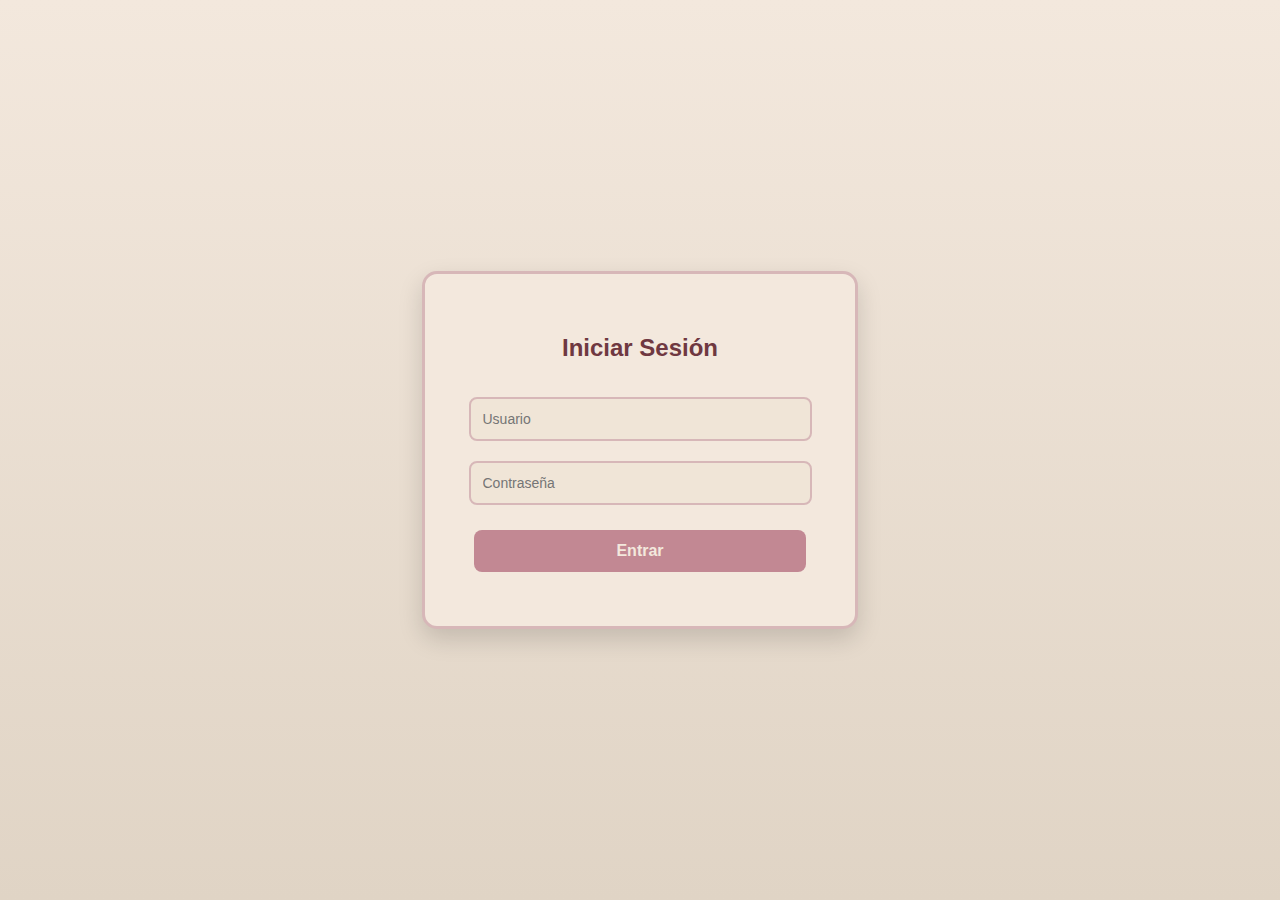
<file: Proyecto de Diseño Web I/creaciones rosita 2011/Diseño Web I/PAGINAS/login.html>
<!DOCTYPE html>
<html lang="es">
<head>
  <meta charset="UTF-8">
  <title>Login</title>
  <style>
    /* Fondo de la página con el rosa pastel del ejemplo */
    body {
      margin: 0;
      font-family: Arial, sans-serif;
      background: linear-gradient(to bottom, #F3E8DD, #E0D4C5);
      height: 100vh;
      display: flex;
      justify-content: center;
      align-items: center;
      color: #4D1B24;
    }

    /* Contenedor del login */
    #login-container {
      background-color: #F3E8DD;
      padding: 40px;
      border-radius: 15px;
      box-shadow: 0 10px 25px rgba(0,0,0,0.15);
      width: 350px;
      text-align: center;
      border: 3px solid #D7B7B8;
    }

    #login-container h2 {
      margin-bottom: 25px;
      color: #6F3841;
    }

    /* Inputs */
    #login-container input {
      width: 90%;
      padding: 12px;
      margin: 10px 0;
      border: 2px solid #D7B7B8;
      border-radius: 8px;
      font-size: 14px;
      background-color: #F0E5D7;
      color: #4D1B24;
    }

    /* Botón Entrar */
    #login-container button {
      width: 95%;
      padding: 12px;
      margin-top: 15px;
      background-color: #C28893;
      color: #F3E8DD;
      border: none;
      border-radius: 8px;
      font-size: 16px;
      cursor: pointer;
      font-weight: bold;
      transition: background-color 0.3s;
    }

    #login-container button:hover {
      background-color: #D9A6AE;
      color: #4D1B24;
    }

    /* Mensaje de error */
    #error {
      margin-top: 10px;
      font-size: 14px;
      color: #6F3841;
    }
  </style>
</head>

<body>
  <div id="login-container">
    <h2>Iniciar Sesión</h2>
    <form id="loginForm">
      <input type="text" id="username" placeholder="Usuario" required>
      <input type="password" id="password" placeholder="Contraseña" required>
      <button type="submit">Entrar</button>
      <p id="error"></p>
    </form>
  </div>

  <script src="..\Scripts\login.js"></script>
</body>
</html>
</file>
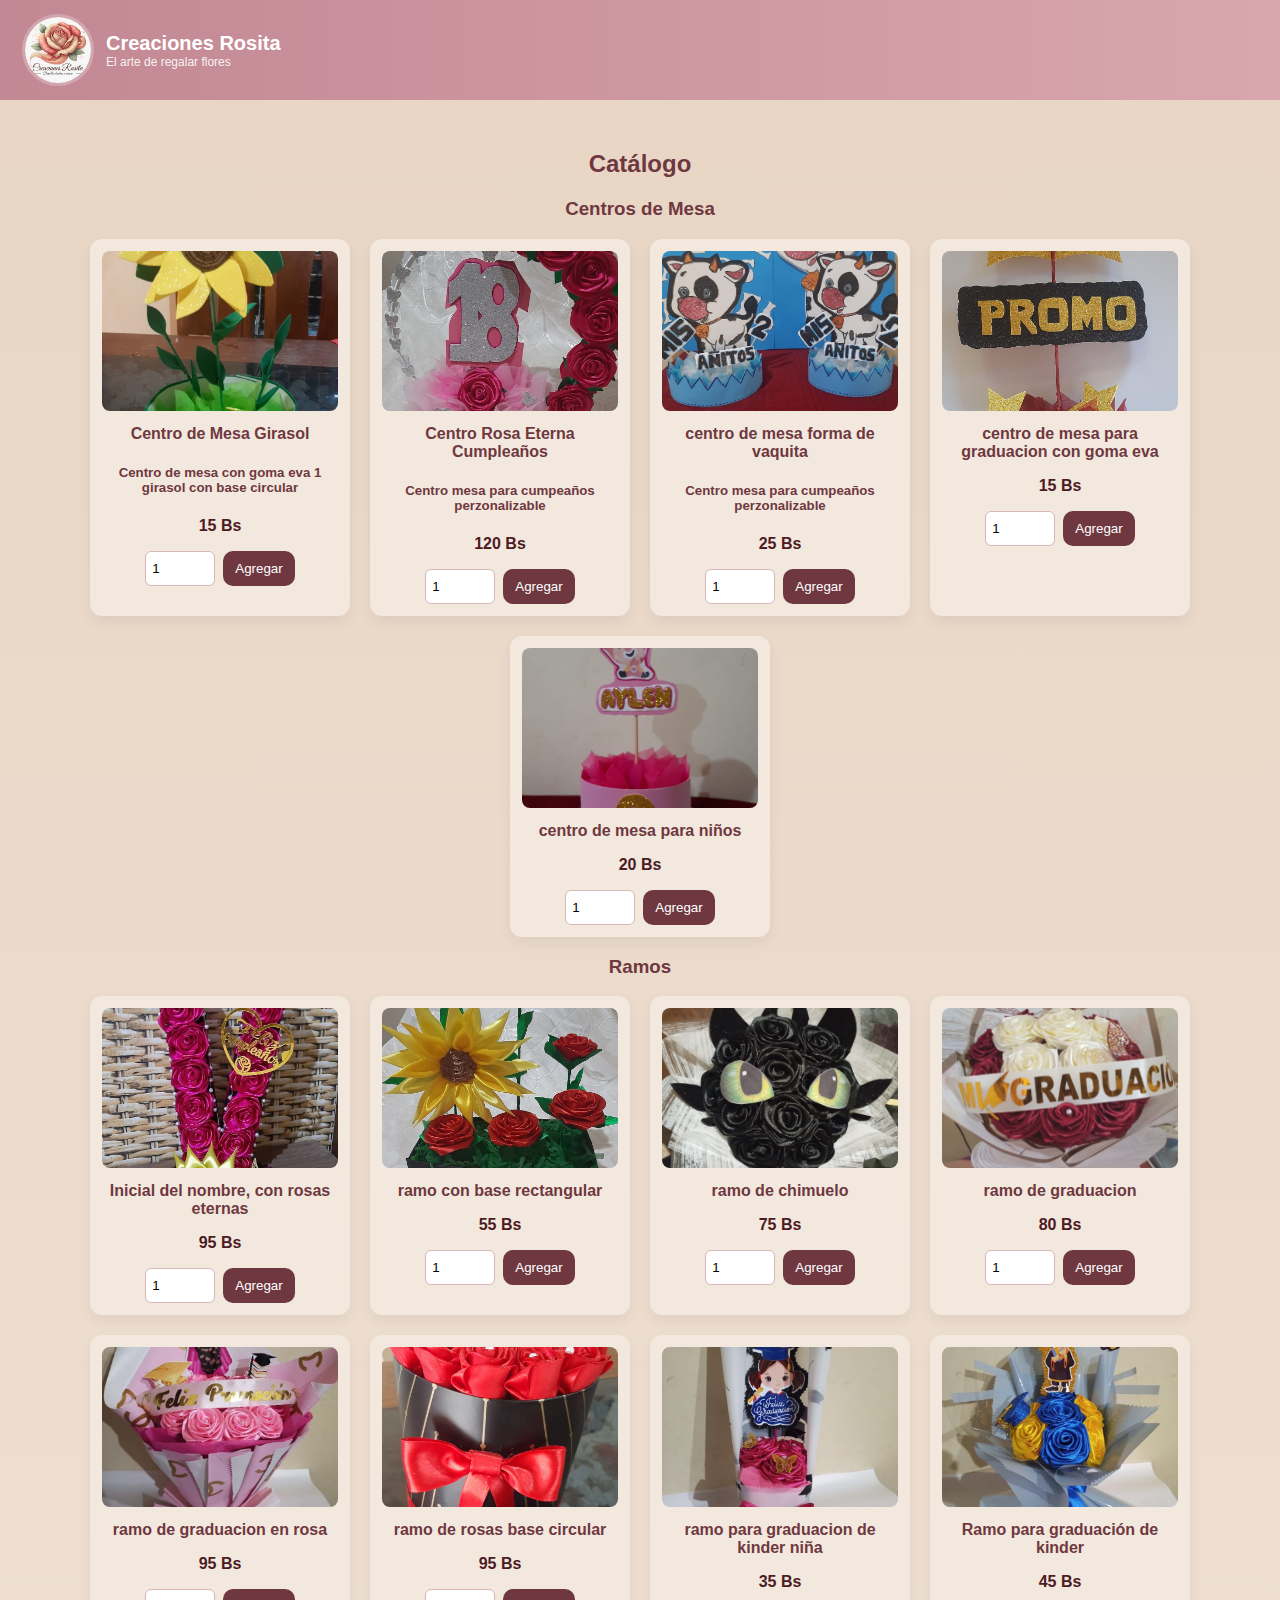
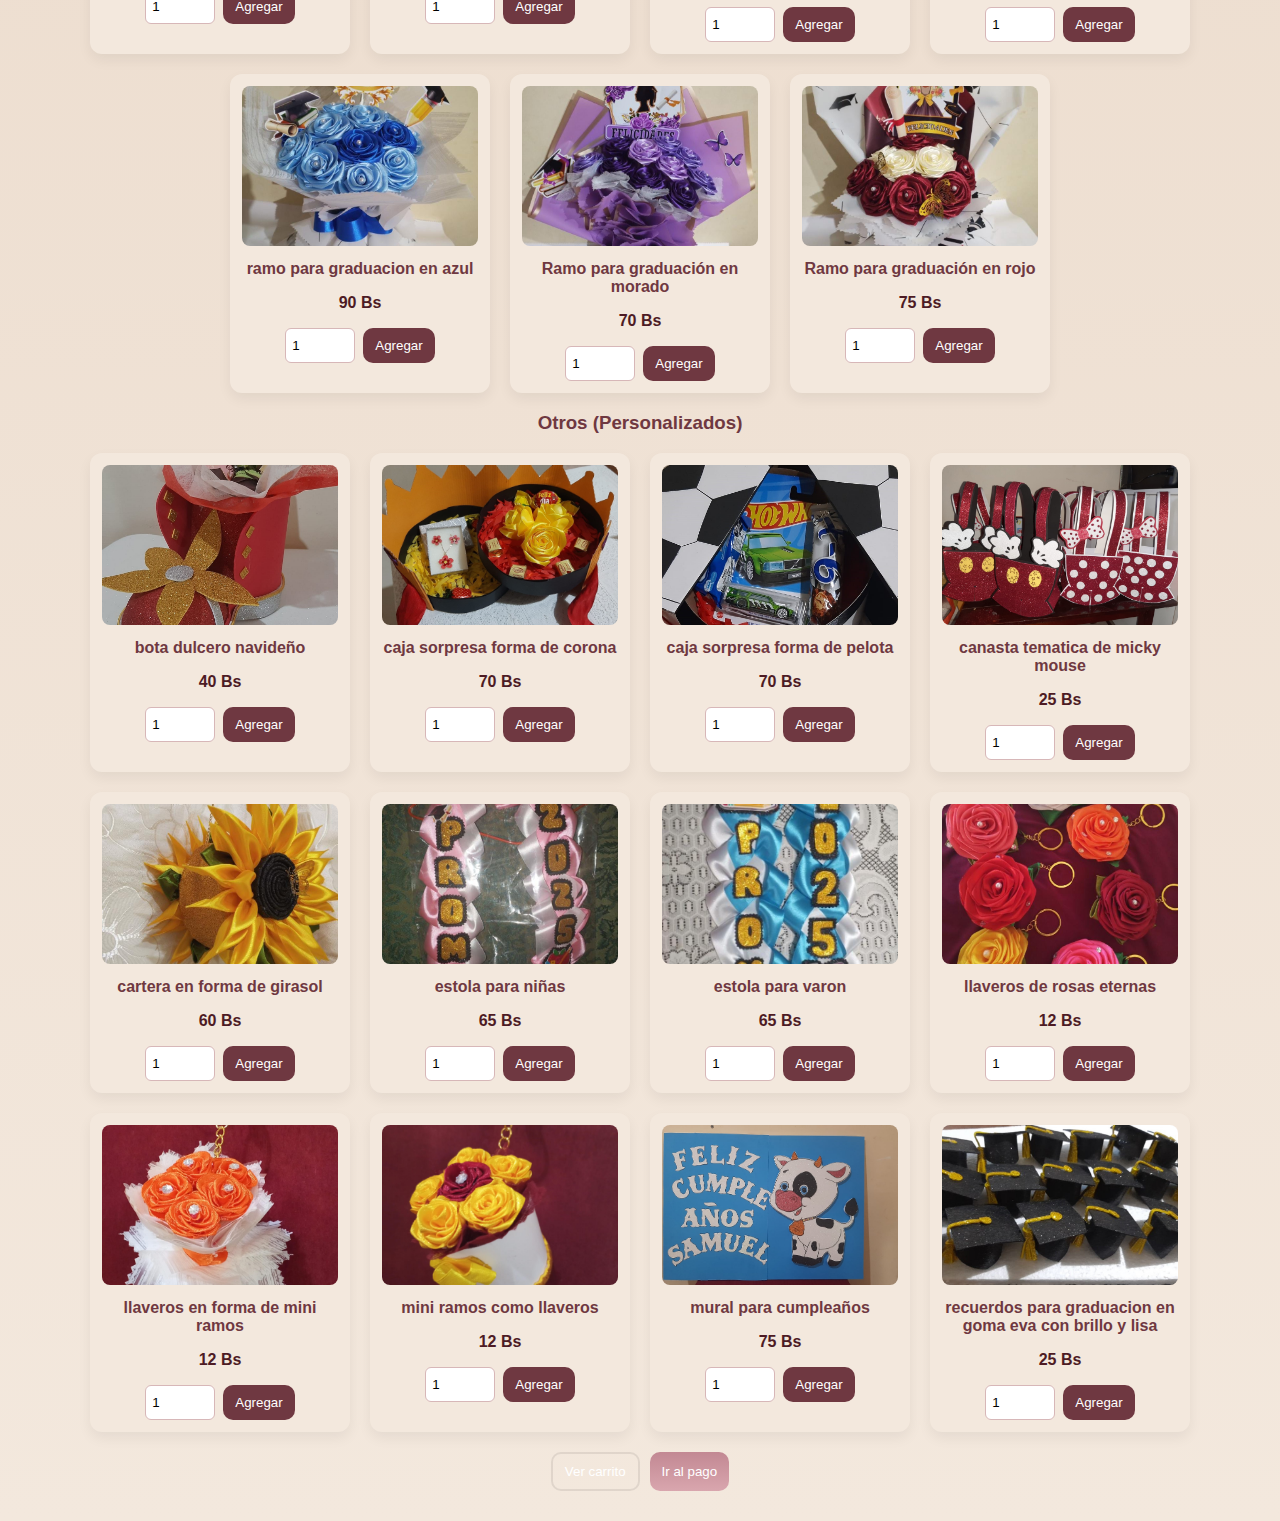
<file: Proyecto de Diseño Web I/creaciones rosita 2011/Diseño Web I/PAGINAS/pago/paginas/catalogo.html>
<!DOCTYPE html>
<html lang="es">
<head>
  <meta charset="utf-8" />
  <title>Creaciones Rosita - Catálogo</title>
  <link rel="stylesheet" href="../estilo/estilos.css">
</head>
<body>

<header class="navbar">
  <div class="logo-box">
    <img src="../imagen/logo.jpeg" alt="Logo" class="logo-img">
    <div class="brand">
      <h1>Creaciones Rosita</h1>
      <p class="tag">El arte de regalar flores</p>
    </div>
  </div>
</header>

<main class="catalogo">
  <h2>Catálogo</h2>


<!-- CENTROS DE MESA -->
<h3>Centros de Mesa</h3>
<div class="productos-grid">

  <div class="producto">
    <img src="../../../IMAGENES/ramos/centros de mesa/centro de mesa con goma eva.jpeg" 
         alt="centro de mesa con goma eva" class="img-click">
    <h3>Centro de Mesa Girasol</h3>
    <h5> Centro de mesa con goma eva 1 girasol con base circular </h5>
    <p class="precio">15 Bs</p>
    <div class="cat-controls">
      <input type="number" min="1" value="1" class="prod-cant">
      <button class="btn" onclick="agregarProductoConCantidad('Centro de Mesa Girasol',15,this)">Agregar</button>
    </div>
  </div>

  <div class="producto">
    <img src="../../../IMAGENES/ramos/centros de mesa/centro de mesa con rosa eterna.jpeg" 
         alt="centro de mesa con rosa eterna" class="img-click">
    <h3>Centro Rosa Eterna Cumpleaños</h3>
    <h5> Centro mesa para cumpeaños perzonalizable </h5>
    <p class="precio">120 Bs</p>
    <div class="cat-controls">
      <input type="number" min="1" value="1" class="prod-cant">
      <button class="btn" onclick="agregarProductoConCantidad('Centro Rosa Eterna Cumpleaños',120,this)">Agregar</button>
    </div>
  </div>

  <div class="producto">
    <img src="../../../IMAGENES/ramos/centros de mesa/centro de mesa forma de vaquita.jpeg" 
         alt="Centro Tematica Vaquita" class="img-click">
    <h3>centro de mesa forma de vaquita</h3>
    <h5> Centro mesa para cumpeaños perzonalizable </h5>
    <p class="precio">25 Bs</p>
    <div class="cat-controls">
      <input type="number" min="1" value="1" class="prod-cant">
      <button class="btn" onclick="agregarProductoConCantidad('centro de mesa forma de vaquita',25,this)">Agregar</button>
    </div>
  </div>

  <div class="producto">
    <img src="../../../IMAGENES/ramos/centros de mesa/centro de mesa para graduacion con goma eva.jpeg" 
         alt="centro de mesa para graduacion con goma eva" class="img-click">
    <h3>centro de mesa para graduacion con goma eva</h3>
    <p class="precio">15 Bs</p>
    <div class="cat-controls">
      <input type="number" min="1" value="1" class="prod-cant">
      <button class="btn" onclick="agregarProductoConCantidad('centro de mesa para graduacion con goma eva',15,this)">Agregar</button>
    </div>
  </div>

  <div class="producto">
    <img src="../../../IMAGENES/ramos/centros de mesa/centro de mesa para niños.jpeg" 
         alt="centro de mesa para niños" class="img-click">
    <h3>centro de mesa para niños</h3>
    <p class="precio">20 Bs</p>
    <div class="cat-controls">
      <input type="number" min="1" value="1" class="prod-cant">
      <button class="btn" onclick="agregarProductoConCantidad('centro de mesa para niños',20,this)">Agregar</button>
    </div>
  </div>

</div>




  <!-- RAMOS -->
<!-- RAMOS -->
<h3>Ramos</h3>
<div class="productos-grid">

  <div class="producto">
    <img src="../../../IMAGENES/ramos/ramos/Inicial del nombre, con rosas eternas.jpeg" alt="Inicial del nombre, con rosas eternas" class="img-click">
    <h3>Inicial del nombre, con rosas eternas</h3>
    <p class="precio">95 Bs</p>
    <div class="cat-controls">
      <input type="number" min="1" value="1" class="prod-cant">
      <button class="btn" onclick="agregarProductoConCantidad('Inicial del nombre, con rosas eternas',95,this)">Agregar</button>
    </div>
  </div>

  <div class="producto">
    <img src="../../../IMAGENES/ramos/ramos/ramo con base rectangular.jpeg" alt="ramo con base rectangular" class="img-click">
    <h3>ramo con base rectangular</h3>
    <p class="precio">55 Bs</p>
    <div class="cat-controls">
      <input type="number" min="1" value="1" class="prod-cant">
      <button class="btn" onclick="agregarProductoConCantidad('ramo con base rectangular',55,this)">Agregar</button>
    </div>
  </div>

  <div class="producto">
    <img src="../../../IMAGENES/ramos/ramos/ramo de chimuelo.jpeg" alt="ramo de chimuelo" class="img-click">
    <h3>ramo de chimuelo</h3>
    <p class="precio">75 Bs</p>
    <div class="cat-controls">
      <input type="number" min="1" value="1" class="prod-cant">
      <button class="btn" onclick="agregarProductoConCantidad('ramo de chimuelo',75,this)">Agregar</button>
    </div>
  </div>

  <div class="producto">
    <img src="../../../IMAGENES/ramos/ramos/ramo de graduacion.jpeg" alt="ramo de graduacion" class="img-click">
    <h3>ramo de graduacion</h3>
    <p class="precio">80 Bs</p>
    <div class="cat-controls">
      <input type="number" min="1" value="1" class="prod-cant">
      <button class="btn" onclick="agregarProductoConCantidad('ramo de graduacion',80,this)">Agregar</button>
    </div>
  </div>

  <div class="producto">
    <img src="../../../IMAGENES/ramos/ramos/ramo de graduacion en rosa.jpeg" alt="ramo de graduacion en rosa" class="img-click">
    <h3>ramo de graduacion en rosa</h3>
    <p class="precio">95 Bs</p>
    <div class="cat-controls">
      <input type="number" min="1" value="1" class="prod-cant">
      <button class="btn" onclick="agregarProductoConCantidad('ramo de graduacion en rosa',95,this)">Agregar</button>
    </div>
  </div>

  <div class="producto">
    <img src="../../../IMAGENES/ramos/ramos/ramo de rosas  base circular.jpeg" alt="ramo de rosas base circular" class="img-click">
    <h3>ramo de rosas base circular</h3>
    <p class="precio">95 Bs</p>
    <div class="cat-controls">
      <input type="number" min="1" value="1" class="prod-cant">
      <button class="btn" onclick="agregarProductoConCantidad('ramo de rosas base circular',95,this)">Agregar</button>
    </div>
  </div>

  <div class="producto">
    <img src="../../../IMAGENES/ramos/ramos/ramo para graduacion de kinder niña.jpeg" alt="ramo para graduacion de kinder niña" class="img-click">
    <h3>ramo para graduacion de kinder niña</h3>
    <p class="precio">35 Bs</p>
    <div class="cat-controls">
      <input type="number" min="1" value="1" class="prod-cant">
      <button class="btn" onclick="agregarProductoConCantidad('ramo para graduacion de kinder niña',35,this)">Agregar</button>
    </div>
  </div>

  <div class="producto">
    <img src="../../../IMAGENES/ramos/ramos/Ramo para graduación de kinder.jpeg" alt="Ramo para graduación de kinder" class="img-click">
    <h3>Ramo para graduación de kinder</h3>
    <p class="precio">45 Bs</p>
    <div class="cat-controls">
      <input type="number" min="1" value="1" class="prod-cant">
      <button class="btn" onclick="agregarProductoConCantidad('Ramo para graduación de kinder',45,this)">Agregar</button>
    </div>
  </div>

  <div class="producto">
    <img src="../../../IMAGENES/ramos/ramos/ramo para graduacion en azul.jpeg" alt="ramo para graduacion en azul" class="img-click">
    <h3>ramo para graduacion en azul</h3>
    <p class="precio">90 Bs</p>
    <div class="cat-controls">
      <input type="number" min="1" value="1" class="prod-cant">
      <button class="btn" onclick="agregarProductoConCantidad('ramo para graduacion en azul',90,this)">Agregar</button>
    </div>
  </div>

  <div class="producto">
    <img src="../../../IMAGENES/ramos/ramos/Ramo para graduación en morado.jpeg" alt="Ramo para graduación en morado" class="img-click">
    <h3>Ramo para graduación en morado</h3>
    <p class="precio">70 Bs</p>
    <div class="cat-controls">
      <input type="number" min="1" value="1" class="prod-cant">
      <button class="btn" onclick="agregarProductoConCantidad('Ramo para graduación en morado',70,this)">Agregar</button>
    </div>
  </div>

  <div class="producto">
    <img src="../../../IMAGENES/ramos/ramos/Ramo para graduación en rojo.jpeg" alt="Ramo para graduación en rojo" class="img-click">
    <h3>Ramo para graduación en rojo</h3>
    <p class="precio">75 Bs</p>
    <div class="cat-controls">
      <input type="number" min="1" value="1" class="prod-cant">
      <button class="btn" onclick="agregarProductoConCantidad('Ramo para graduación en rojo',75,this)">Agregar</button>
    </div>
  </div>

</div>







<!-- OTROS -->
<h3>Otros (Personalizados)</h3>
<div class="productos-grid">

  <div class="producto">
    <img src="../../../IMAGENES/ramos/otros/bota dulcero navideño.jpeg" alt="bota dulcero navideño" class="img-click">
    <h3>bota dulcero navideño</h3>
    <p class="precio">40 Bs</p>
    <div class="cat-controls">
      <input type="number" min="1" value="1" class="prod-cant">
      <button class="btn" onclick="agregarProductoConCantidad('bota dulcero navideño',40,this)">Agregar</button>
    </div>
  </div>

  <div class="producto">
    <img src="../../../IMAGENES/ramos/otros/caja sorpresa forma de corona.jpeg" alt="caja sorpresa forma de corona" class="img-click">
    <h3>caja sorpresa forma de corona</h3>
    <p class="precio">70 Bs</p>
    <div class="cat-controls">
      <input type="number" min="1" value="1" class="prod-cant">
      <button class="btn" onclick="agregarProductoConCantidad('caja sorpresa forma de corona',70,this)">Agregar</button>
    </div>
  </div>

  <div class="producto">
    <img src="../../../IMAGENES/ramos/otros/caja sorpresa forma de pelota.jpeg" alt="caja sorpresa forma de pelota" class="img-click">
    <h3>caja sorpresa forma de pelota</h3>
    <p class="precio">70 Bs</p>
    <div class="cat-controls">
      <input type="number" min="1" value="1" class="prod-cant">
      <button class="btn" onclick="agregarProductoConCantidad('caja sorpresa forma de pelota',70,this)">Agregar</button>
    </div>
  </div>

  <div class="producto">
    <img src="../../../IMAGENES/ramos/otros/canasta tematica de micky mouse.jpeg" alt="canasta tematica de micky mouse" class="img-click">
    <h3>canasta tematica de micky mouse</h3>
    <p class="precio">25 Bs</p>
    <div class="cat-controls">
      <input type="number" min="1" value="1" class="prod-cant">
      <button class="btn" onclick="agregarProductoConCantidad('canasta tematica de micky mouse',25,this)">Agregar</button>
    </div>
  </div>

  <div class="producto">
    <img src="../../../IMAGENES/ramos/otros/cartera en forma de girasol.jpeg" alt="cartera en forma de girasol" class="img-click">
    <h3>cartera en forma de girasol</h3>
    <p class="precio">60 Bs</p>
    <div class="cat-controls">
      <input type="number" min="1" value="1" class="prod-cant">
      <button class="btn" onclick="agregarProductoConCantidad('cartera en forma de girasol',60,this)">Agregar</button>
    </div>
  </div>

  <div class="producto">
    <img src="../../../IMAGENES/ramos/otros/estola para niñas.jpeg" alt="estola para niñas" class="img-click">
    <h3>estola para niñas</h3>
    <p class="precio">65 Bs</p>
    <div class="cat-controls">
      <input type="number" min="1" value="1" class="prod-cant">
      <button class="btn" onclick="agregarProductoConCantidad('estola para niñas',65,this)">Agregar</button>
    </div>
  </div>

  <div class="producto">
    <img src="../../../IMAGENES/ramos/otros/estola para varon.jpeg" alt="estola para varon" class="img-click">
    <h3>estola para varon</h3>
    <p class="precio">65 Bs</p>
    <div class="cat-controls">
      <input type="number" min="1" value="1" class="prod-cant">
      <button class="btn" onclick="agregarProductoConCantidad('estola para varon',65,this)">Agregar</button>
    </div>
  </div>

  <div class="producto">
    <img src="../../../IMAGENES/ramos/otros/llaveros de rosas eternas.jpeg" alt="llaveros de rosas eternas" class="img-click">
    <h3>llaveros de rosas eternas</h3>
    <p class="precio">12 Bs</p>
    <div class="cat-controls">
      <input type="number" min="1" value="1" class="prod-cant">
      <button class="btn" onclick="agregarProductoConCantidad('llaveros de rosas eternas',12,this)">Agregar</button>
    </div>
  </div>

  <div class="producto">
    <img src="../../../IMAGENES/ramos/otros/llaveros en forma de mini ramos.jpeg" alt="llaveros en forma de mini ramos" class="img-click">
    <h3>llaveros en forma de mini ramos</h3>
    <p class="precio">12 Bs</p>
    <div class="cat-controls">
      <input type="number" min="1" value="1" class="prod-cant">
      <button class="btn" onclick="agregarProductoConCantidad('llaveros en forma de mini ramos',12,this)">Agregar</button>
    </div>
  </div>

  <div class="producto">
    <img src="../../../IMAGENES/ramos/otros/mini ramos como llaveros.jpeg" alt="mini ramos como llaveros" class="img-click">
    <h3>mini ramos como llaveros</h3>
    <p class="precio">12 Bs</p>
    <div class="cat-controls">
      <input type="number" min="1" value="1" class="prod-cant">
      <button class="btn" onclick="agregarProductoConCantidad('mini ramos como llaveros',12,this)">Agregar</button>
    </div>
  </div>

  <div class="producto">
    <img src="../../../IMAGENES/ramos/otros/mural para cumpleaños.jpeg" alt="mural para cumpleaños" class="img-click">
    <h3>mural para cumpleaños</h3>
    <p class="precio">75 Bs</p>
    <div class="cat-controls">
      <input type="number" min="1" value="1" class="prod-cant">
      <button class="btn" onclick="agregarProductoConCantidad('mural para cumpleaños',75,this)">Agregar</button>
    </div>
  </div>

  <div class="producto">
    <img src="../../../IMAGENES/ramos/otros/recuerdos para graduacion en goma eva.jpeg" alt="recuerdos para graduacion en goma eva" class="img-click">
    <h3>recuerdos para graduacion en goma eva con brillo y lisa</h3>
    <p class="precio">25 Bs</p>
    <div class="cat-controls">
      <input type="number" min="1" value="1" class="prod-cant">
      <button class="btn" onclick="agregarProductoConCantidad('recuerdos para graduacion en goma eva con brillo',25,this)">Agregar</button>
    </div>
  </div>

</div>






  <div class="acciones">
    <button class="btn secondary" onclick="verCarrito()">Ver carrito</button>
    <button class="btn primary" onclick="irAlPago()">Ir al pago</button>
  </div>
</main>
<div id="lightbox" class="lightbox">
  <span class="close">&times;</span>
  <img class="lightbox-content" id="lightbox-img">
</div>
<script src="../java/app.js"></script>
</body>
</html>
</file>
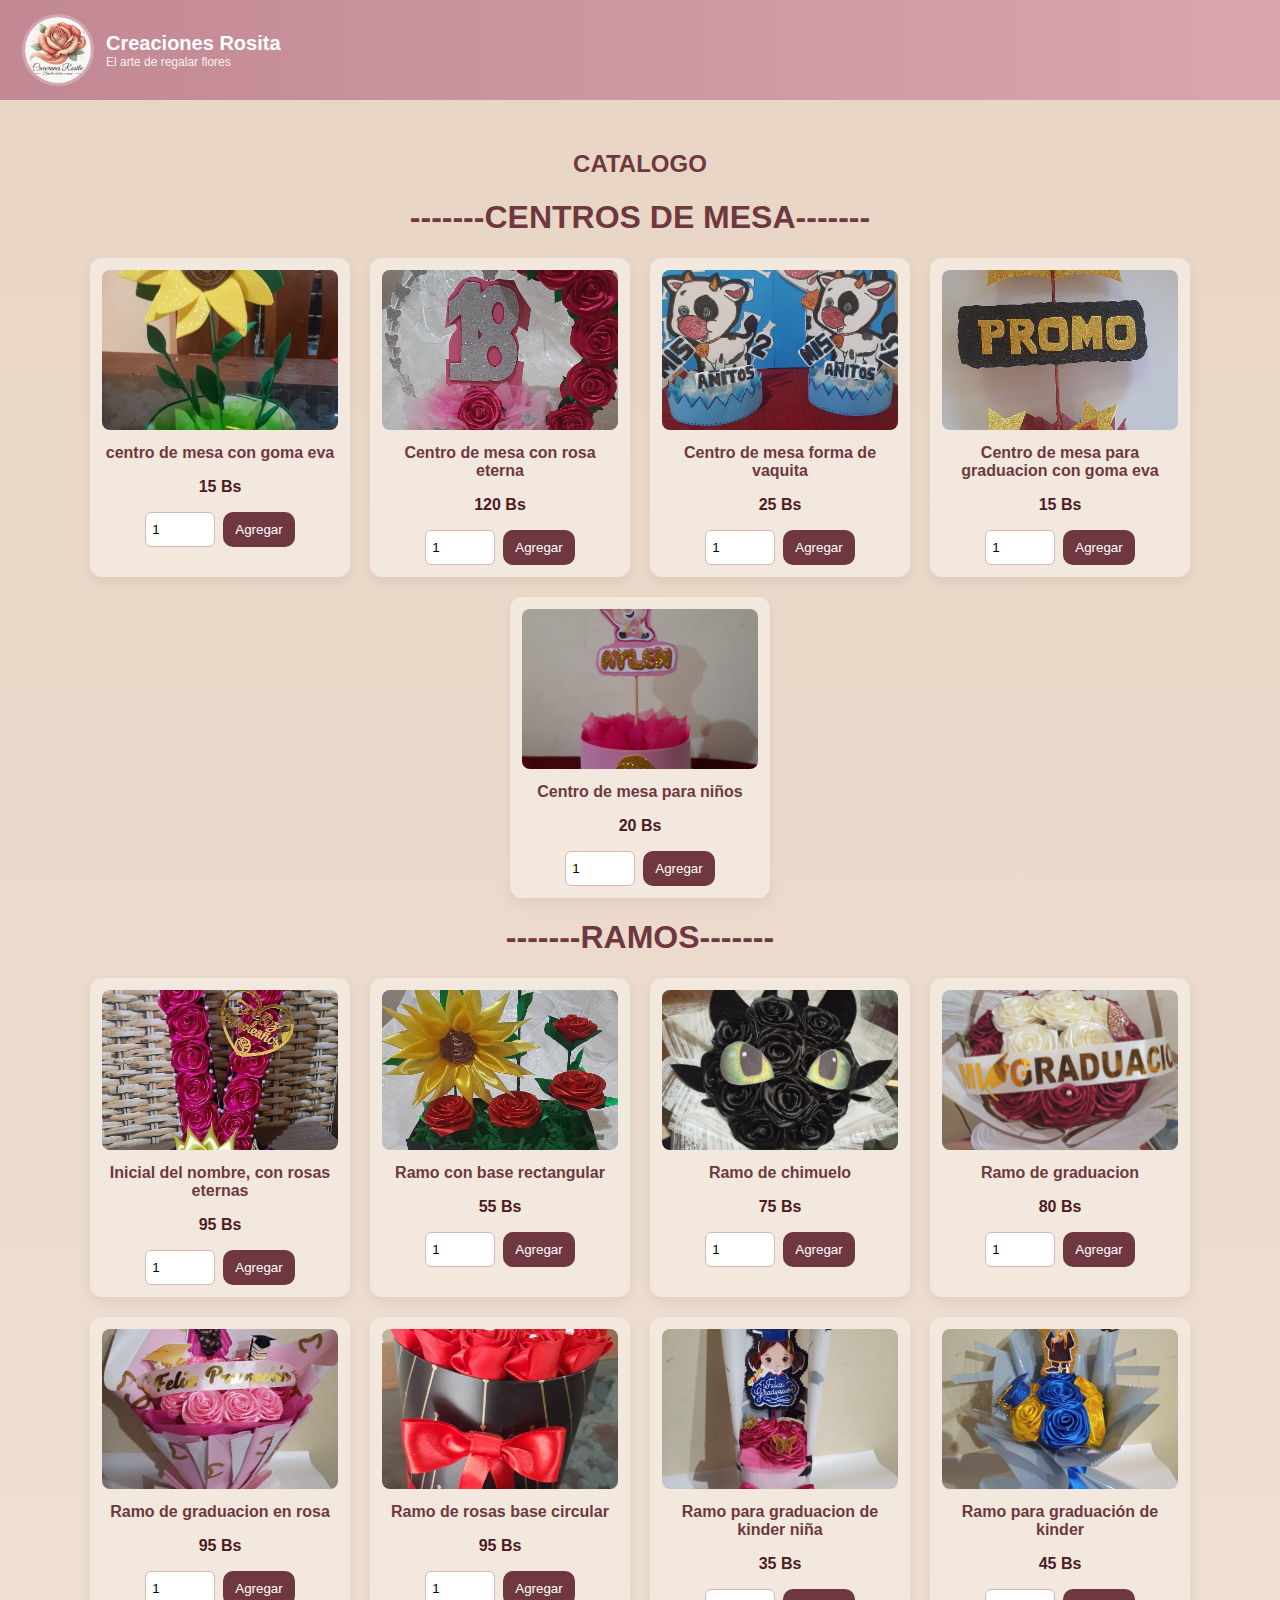
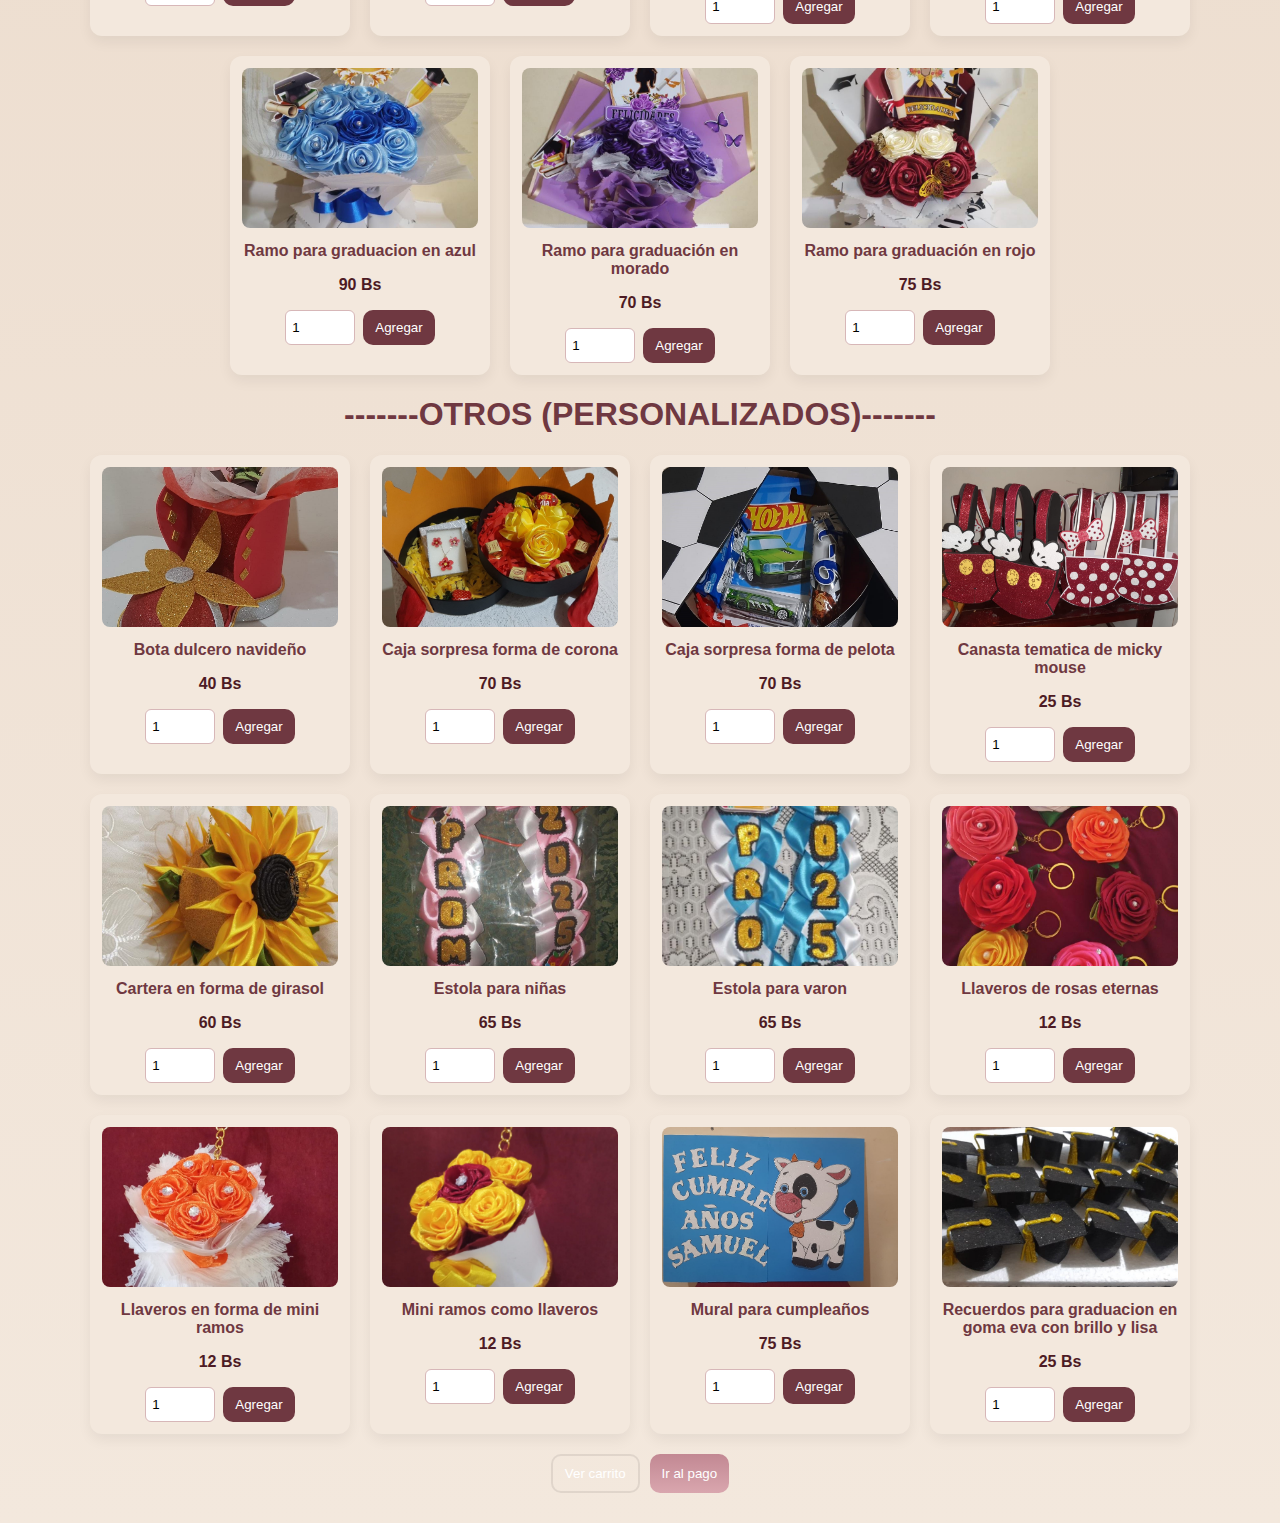
<file: Proyecto de Diseño Web final/Proyecto de Diseño Web I/creaciones rosita 2011/Diseño Web I/PAGINAS/pago/paginas/catalogo.html>
<!DOCTYPE html>
<html lang="es">
<head>
  <meta charset="utf-8" />
  <title>Creaciones Rosita - Catálogo</title>
  <link rel="stylesheet" href="../estilo/estilos.css">
</head>
<body>

<header class="navbar">
  <div class="logo-box">
    <img src="../imagen/logo.jpeg" alt="Logo" class="logo-img">
    <div class="brand">
      <h1>Creaciones Rosita</h1>
      <p class="tag">El arte de regalar flores</p>
    </div>
  </div>
</header>

<main class="catalogo">
  <h2>CATALOGO</h2>


<!-- CENTROS DE MESA -->
<h1>-------CENTROS DE MESA-------</h1>
<div class="productos-grid">

  <div class="producto">
    <img src="../../../IMAGENES/ramos/centros de mesa/centro de mesa con goma eva.jpeg" 
         alt="Centro de mesa con goma eva" class="img-click">
    <h3>centro de mesa con goma eva</h3>
    <p class="precio">15 Bs</p>
    <div class="cat-controls">
      <input type="number" min="1" value="1" class="prod-cant">
      <button class="btn" onclick="agregarProductoConCantidad('centro de mesa con goma eva',15,this)">Agregar</button>
    </div>
  </div>

  <div class="producto">
    <img src="../../../IMAGENES/ramos/centros de mesa/centro de mesa con rosa eterna.jpeg" 
         alt="centro de mesa con rosa eterna" class="img-click">
    <h3>Centro de mesa con rosa eterna</h3>
    <p class="precio">120 Bs</p>
    <div class="cat-controls">
      <input type="number" min="1" value="1" class="prod-cant">
      <button class="btn" onclick="agregarProductoConCantidad('centro de mesa con rosa eterna',120,this)">Agregar</button>
    </div>
  </div>

  <div class="producto">
    <img src="../../../IMAGENES/ramos/centros de mesa/centro de mesa forma de vaquita.jpeg" 
         alt="centro de mesa forma de vaquita" class="img-click">
    <h3>Centro de mesa forma de vaquita</h3>
    <p class="precio">25 Bs</p>
    <div class="cat-controls">
      <input type="number" min="1" value="1" class="prod-cant">
      <button class="btn" onclick="agregarProductoConCantidad('centro de mesa forma de vaquita',25,this)">Agregar</button>
    </div>
  </div>

  <div class="producto">
    <img src="../../../IMAGENES/ramos/centros de mesa/centro de mesa para graduacion con goma eva.jpeg" 
         alt="centro de mesa para graduacion con goma eva" class="img-click">
    <h3>Centro de mesa para graduacion con goma eva</h3>
    <p class="precio">15 Bs</p>
    <div class="cat-controls">
      <input type="number" min="1" value="1" class="prod-cant">
      <button class="btn" onclick="agregarProductoConCantidad('centro de mesa para graduacion con goma eva',15,this)">Agregar</button>
    </div>
  </div>

  <div class="producto">
    <img src="../../../IMAGENES/ramos/centros de mesa/centro de mesa para niños.jpeg" 
         alt="centro de mesa para niños" class="img-click">
    <h3>Centro de mesa para niños</h3>
    <p class="precio">20 Bs</p>
    <div class="cat-controls">
      <input type="number" min="1" value="1" class="prod-cant">
      <button class="btn" onclick="agregarProductoConCantidad('centro de mesa para niños',20,this)">Agregar</button>
    </div>
  </div>

</div>




  <!-- RAMOS -->
<!-- RAMOS -->
<h1>-------RAMOS-------</h1>
<div class="productos-grid">

  <div class="producto">
    <img src="../../../IMAGENES/ramos/ramos/Inicial del nombre, con rosas eternas.jpeg" alt="Inicial del nombre, con rosas eternas" class="img-click">
    <h3>Inicial del nombre, con rosas eternas</h3>
    <p class="precio">95 Bs</p>
    <div class="cat-controls">
      <input type="number" min="1" value="1" class="prod-cant">
      <button class="btn" onclick="agregarProductoConCantidad('Inicial del nombre, con rosas eternas',95,this)">Agregar</button>
    </div>
  </div>

  <div class="producto">
    <img src="../../../IMAGENES/ramos/ramos/ramo con base rectangular.jpeg" alt="ramo con base rectangular" class="img-click">
    <h3>Ramo con base rectangular</h3>
    <p class="precio">55 Bs</p>
    <div class="cat-controls">
      <input type="number" min="1" value="1" class="prod-cant">
      <button class="btn" onclick="agregarProductoConCantidad('ramo con base rectangular',55,this)">Agregar</button>
    </div>
  </div>

  <div class="producto">
    <img src="../../../IMAGENES/ramos/ramos/ramo de chimuelo.jpeg" alt="ramo de chimuelo" class="img-click">
    <h3>Ramo de chimuelo</h3>
    <p class="precio">75 Bs</p>
    <div class="cat-controls">
      <input type="number" min="1" value="1" class="prod-cant">
      <button class="btn" onclick="agregarProductoConCantidad('ramo de chimuelo',75,this)">Agregar</button>
    </div>
  </div>

  <div class="producto">
    <img src="../../../IMAGENES/ramos/ramos/ramo de graduacion.jpeg" alt="ramo de graduacion" class="img-click">
    <h3>Ramo de graduacion</h3>
    <p class="precio">80 Bs</p>
    <div class="cat-controls">
      <input type="number" min="1" value="1" class="prod-cant">
      <button class="btn" onclick="agregarProductoConCantidad('ramo de graduacion',80,this)">Agregar</button>
    </div>
  </div>

  <div class="producto">
    <img src="../../../IMAGENES/ramos/ramos/ramo de graduacion en rosa.jpeg" alt="ramo de graduacion en rosa" class="img-click">
    <h3>Ramo de graduacion en rosa</h3>
    <p class="precio">95 Bs</p>
    <div class="cat-controls">
      <input type="number" min="1" value="1" class="prod-cant">
      <button class="btn" onclick="agregarProductoConCantidad('ramo de graduacion en rosa',95,this)">Agregar</button>
    </div>
  </div>

  <div class="producto">
    <img src="../../../IMAGENES/ramos/ramos/ramo de rosas  base circular.jpeg" alt="ramo de rosas base circular" class="img-click">
    <h3>Ramo de rosas base circular</h3>
    <p class="precio">95 Bs</p>
    <div class="cat-controls">
      <input type="number" min="1" value="1" class="prod-cant">
      <button class="btn" onclick="agregarProductoConCantidad('ramo de rosas base circular',95,this)">Agregar</button>
    </div>
  </div>

  <div class="producto">
    <img src="../../../IMAGENES/ramos/ramos/ramo para graduacion de kinder niña.jpeg" alt="ramo para graduacion de kinder niña" class="img-click">
    <h3>Ramo para graduacion de kinder niña</h3>
    <p class="precio">35 Bs</p>
    <div class="cat-controls">
      <input type="number" min="1" value="1" class="prod-cant">
      <button class="btn" onclick="agregarProductoConCantidad('ramo para graduacion de kinder niña',35,this)">Agregar</button>
    </div>
  </div>

  <div class="producto">
    <img src="../../../IMAGENES/ramos/ramos/Ramo para graduación de kinder.jpeg" alt="Ramo para graduación de kinder" class="img-click">
    <h3>Ramo para graduación de kinder</h3>
    <p class="precio">45 Bs</p>
    <div class="cat-controls">
      <input type="number" min="1" value="1" class="prod-cant">
      <button class="btn" onclick="agregarProductoConCantidad('Ramo para graduación de kinder',45,this)">Agregar</button>
    </div>
  </div>

  <div class="producto">
    <img src="../../../IMAGENES/ramos/ramos/ramo para graduacion en azul.jpeg" alt="ramo para graduacion en azul" class="img-click">
    <h3>Ramo para graduacion en azul</h3>
    <p class="precio">90 Bs</p>
    <div class="cat-controls">
      <input type="number" min="1" value="1" class="prod-cant">
      <button class="btn" onclick="agregarProductoConCantidad('ramo para graduacion en azul',90,this)">Agregar</button>
    </div>
  </div>

  <div class="producto">
    <img src="../../../IMAGENES/ramos/ramos/Ramo para graduación en morado.jpeg" alt="Ramo para graduación en morado" class="img-click">
    <h3>Ramo para graduación en morado</h3>
    <p class="precio">70 Bs</p>
    <div class="cat-controls">
      <input type="number" min="1" value="1" class="prod-cant">
      <button class="btn" onclick="agregarProductoConCantidad('Ramo para graduación en morado',70,this)">Agregar</button>
    </div>
  </div>

  <div class="producto">
    <img src="../../../IMAGENES/ramos/ramos/Ramo para graduación en rojo.jpeg" alt="Ramo para graduación en rojo" class="img-click">
    <h3>Ramo para graduación en rojo</h3>
    <p class="precio">75 Bs</p>
    <div class="cat-controls">
      <input type="number" min="1" value="1" class="prod-cant">
      <button class="btn" onclick="agregarProductoConCantidad('Ramo para graduación en rojo',75,this)">Agregar</button>
    </div>
  </div>

</div>







<!-- OTROS -->
<h1>-------OTROS (PERSONALIZADOS)-------</h1>
<div class="productos-grid">

  <div class="producto">
    <img src="../../../IMAGENES/ramos/otros/bota dulcero navideño.jpeg" alt="bota dulcero navideño" class="img-click">
    <h3>Bota dulcero navideño</h3>
    <p class="precio">40 Bs</p>
    <div class="cat-controls">
      <input type="number" min="1" value="1" class="prod-cant">
      <button class="btn" onclick="agregarProductoConCantidad('bota dulcero navideño',40,this)">Agregar</button>
    </div>
  </div>

  <div class="producto">
    <img src="../../../IMAGENES/ramos/otros/caja sorpresa forma de corona.jpeg" alt="caja sorpresa forma de corona" class="img-click">
    <h3>Caja sorpresa forma de corona</h3>
    <p class="precio">70 Bs</p>
    <div class="cat-controls">
      <input type="number" min="1" value="1" class="prod-cant">
      <button class="btn" onclick="agregarProductoConCantidad('caja sorpresa forma de corona',70,this)">Agregar</button>
    </div>
  </div>

  <div class="producto">
    <img src="../../../IMAGENES/ramos/otros/caja sorpresa forma de pelota.jpeg" alt="caja sorpresa forma de pelota" class="img-click">
    <h3>Caja sorpresa forma de pelota</h3>
    <p class="precio">70 Bs</p>
    <div class="cat-controls">
      <input type="number" min="1" value="1" class="prod-cant">
      <button class="btn" onclick="agregarProductoConCantidad('caja sorpresa forma de pelota',70,this)">Agregar</button>
    </div>
  </div>

  <div class="producto">
    <img src="../../../IMAGENES/ramos/otros/canasta tematica de micky mouse.jpeg" alt="canasta tematica de micky mouse" class="img-click">
    <h3>Canasta tematica de micky mouse</h3>
    <p class="precio">25 Bs</p>
    <div class="cat-controls">
      <input type="number" min="1" value="1" class="prod-cant">
      <button class="btn" onclick="agregarProductoConCantidad('canasta tematica de micky mouse',25,this)">Agregar</button>
    </div>
  </div>

  <div class="producto">
    <img src="../../../IMAGENES/ramos/otros/cartera en forma de girasol.jpeg" alt="cartera en forma de girasol" class="img-click">
    <h3>Cartera en forma de girasol</h3>
    <p class="precio">60 Bs</p>
    <div class="cat-controls">
      <input type="number" min="1" value="1" class="prod-cant">
      <button class="btn" onclick="agregarProductoConCantidad('cartera en forma de girasol',60,this)">Agregar</button>
    </div>
  </div>

  <div class="producto">
    <img src="../../../IMAGENES/ramos/otros/estola para niñas.jpeg" alt="estola para niñas" class="img-click">
    <h3>Estola para niñas</h3>
    <p class="precio">65 Bs</p>
    <div class="cat-controls">
      <input type="number" min="1" value="1" class="prod-cant">
      <button class="btn" onclick="agregarProductoConCantidad('estola para niñas',65,this)">Agregar</button>
    </div>
  </div>

  <div class="producto">
    <img src="../../../IMAGENES/ramos/otros/estola para varon.jpeg" alt="estola para varon" class="img-click">
    <h3>Estola para varon</h3>
    <p class="precio">65 Bs</p>
    <div class="cat-controls">
      <input type="number" min="1" value="1" class="prod-cant">
      <button class="btn" onclick="agregarProductoConCantidad('estola para varon',65,this)">Agregar</button>
    </div>
  </div>

  <div class="producto">
    <img src="../../../IMAGENES/ramos/otros/llaveros de rosas eternas.jpeg" alt="llaveros de rosas eternas" class="img-click">
    <h3>Llaveros de rosas eternas</h3>
    <p class="precio">12 Bs</p>
    <div class="cat-controls">
      <input type="number" min="1" value="1" class="prod-cant">
      <button class="btn" onclick="agregarProductoConCantidad('llaveros de rosas eternas',12,this)">Agregar</button>
    </div>
  </div>

  <div class="producto">
    <img src="../../../IMAGENES/ramos/otros/llaveros en forma de mini ramos.jpeg" alt="llaveros en forma de mini ramos" class="img-click">
    <h3>Llaveros en forma de mini ramos</h3>
    <p class="precio">12 Bs</p>
    <div class="cat-controls">
      <input type="number" min="1" value="1" class="prod-cant">
      <button class="btn" onclick="agregarProductoConCantidad('llaveros en forma de mini ramos',12,this)">Agregar</button>
    </div>
  </div>

  <div class="producto">
    <img src="../../../IMAGENES/ramos/otros/mini ramos como llaveros.jpeg" alt="mini ramos como llaveros" class="img-click">
    <h3>Mini ramos como llaveros</h3>
    <p class="precio">12 Bs</p>
    <div class="cat-controls">
      <input type="number" min="1" value="1" class="prod-cant">
      <button class="btn" onclick="agregarProductoConCantidad('mini ramos como llaveros',12,this)">Agregar</button>
    </div>
  </div>

  <div class="producto">
    <img src="../../../IMAGENES/ramos/otros/mural para cumpleaños.jpeg" alt="mural para cumpleaños" class="img-click">
    <h3>Mural para cumpleaños</h3>
    <p class="precio">75 Bs</p>
    <div class="cat-controls">
      <input type="number" min="1" value="1" class="prod-cant">
      <button class="btn" onclick="agregarProductoConCantidad('mural para cumpleaños',75,this)">Agregar</button>
    </div>
  </div>

  <div class="producto">
    <img src="../../../IMAGENES/ramos/otros/recuerdos para graduacion en goma eva.jpeg" alt="recuerdos para graduacion en goma eva" class="img-click">
    <h3>Recuerdos para graduacion en goma eva con brillo y lisa</h3>
    <p class="precio">25 Bs</p>
    <div class="cat-controls">
      <input type="number" min="1" value="1" class="prod-cant">
      <button class="btn" onclick="agregarProductoConCantidad('recuerdos para graduacion en goma eva con brillo',25,this)">Agregar</button>
    </div>
  </div>

</div>






  <div class="acciones">
    <button class="btn secondary" onclick="verCarrito()">Ver carrito</button>
    <button class="btn primary" onclick="irAlPago()">Ir al pago</button>
  </div>
</main>
<div id="lightbox" class="lightbox">
  <span class="close">&times;</span>
  <img class="lightbox-content" id="lightbox-img">
</div>
<script src="../java/app.js"></script>
</body>
</html>
</file>
<file: Proyecto de Diseño Web I/creaciones rosita 2011/Diseño Web I/PAGINAS/pago/estilo/estilos.css>
:root{
  --p1: #C28893;
  --p2: #D9A6AE;
  --bg1: #E8D5C4;
  --bg2: #F3E8DD;
  --muted: #D7B7B8;
  --accent1: #B9C7B9;
  --accent2: #8F9E8F;
  --dark1: #6F3841;
  --dark2: #4D1B24;
}

/* Reset */
*{box-sizing:border-box}
body{
  margin:0;
  font-family: "Segoe UI", Arial, sans-serif;
  background: linear-gradient(var(--bg1), var(--bg2));
  color: var(--dark1);
}

/* Header */
.navbar{
  background: linear-gradient(90deg,var(--p1),var(--p2));
  padding:14px 22px;
  display:flex;
  align-items:center;
  gap:16px;
  color:#fff;
  flex-wrap:wrap; /* Permite que los elementos bajen si no caben */
}
.logo-box{display:flex;align-items:center;gap:12px}
.logo-img{
  width:72px;
  height:72px;
  border-radius:50%;
  object-fit:cover;
  border:3px solid rgba(255,255,255,0.25);
}
.brand h1{margin:0;font-size:20px;color:#fff}
.brand .tag{margin:0;font-size:12px;color:rgba(255,255,255,0.9)}

/* Catalogo */
.catalogo{
  padding:30px 20px;
  text-align:center;
}
.productos-grid{
  display:flex;
  flex-wrap:wrap;
  gap:20px;
  justify-content:center;
}
.producto{
  width:260px;
  background:var(--bg2);
  padding:12px;
  border-radius:12px;
  box-shadow:0 6px 14px rgba(0,0,0,0.06);
  text-align:center;
  transition: transform 0.2s;
}
.producto:hover{
  transform: translateY(-4px);
}
.producto img{
  width:100%;
  height:160px;
  object-fit:cover;
  border-radius:8px;
}
.producto h3{margin:10px 0 6px;font-size:16px}
.precio{font-weight:700;color:var(--dark2)}
.cat-controls{
  display:flex;
  gap:8px;
  justify-content:center;
  margin-top:10px;
  flex-wrap:wrap;
}
.cat-controls input{
  width:70px;
  padding:6px;
  border-radius:6px;
  border:1px solid var(--muted);
}

/* botones */
.btn{
  background:var(--dark1);
  color:#fff;
  padding:10px 12px;
  border-radius:10px;
  border:none;
  cursor:pointer;
  transition: 0.2s;
}
.btn:hover{background:var(--dark2)}
.btn.secondary{
  background:transparent;
  border:2px solid rgba(0,0,0,0.08);
}
.btn.primary{
  background:linear-gradient(var(--p1),var(--p2));
  color:#fff;
  border:none;
}

/* acciones */
.acciones{
  margin-top:20px;
  display:flex;
  gap:10px;
  justify-content:center;
  flex-wrap:wrap;
}

/* Lightbox */
.lightbox {
  display: none;
  position: fixed;
  z-index: 9999;
  top: 0; left: 0;
  width: 100%;
  height: 100%;
  background: rgba(0,0,0,0.8);
  justify-content: center;
  align-items: center;
}
.lightbox img {
  max-width: 90%;
  max-height: 90%;
  border-radius: 10px;
}
.lightbox .close {
  position: absolute;
  top: 20px;
  right: 30px;
  font-size: 36px;
  color: #fff;
  cursor: pointer;
}

/* responsive */
@media (max-width:1200px){
  .productos-grid{
    justify-content:center;
  }
}

@media (max-width:900px){
  .productos-grid{
    flex-direction:column;
    align-items:center;
  }
  .producto{
    width:80%;
    max-width:320px;
  }
  .logo-img{
    width:60px;
    height:60px;
  }
  .brand h1{font-size:18px}
  .brand .tag{font-size:11px}
}

@media (max-width:600px){
  .navbar{
    justify-content:center;
    text-align:center;
  }
  .acciones{
    flex-direction:column;
  }
  .cat-controls input{
    width:50px;
  }
  .producto img{
    height:140px;
  }
}
</file>
<file: Proyecto de Diseño Web final/Proyecto de Diseño Web I/creaciones rosita 2011/Diseño Web I/PAGINAS/pago/estilo/estilos.css>
:root{
  --p1: #C28893;
  --p2: #D9A6AE;
  --bg1: #E8D5C4;
  --bg2: #F3E8DD;
  --muted: #D7B7B8;
  --accent1: #B9C7B9;
  --accent2: #8F9E8F;
  --dark1: #6F3841;
  --dark2: #4D1B24;
}

/* Reset */
*{box-sizing:border-box}
body{
  margin:0;
  font-family: "Segoe UI", Arial, sans-serif;
  background: linear-gradient(var(--bg1), var(--bg2));
  color: var(--dark1);
}

/* Header */
.navbar{
  background: linear-gradient(90deg,var(--p1),var(--p2));
  padding:14px 22px;
  display:flex;
  align-items:center;
  gap:16px;
  color:#fff;
  flex-wrap:wrap; /* Permite que los elementos bajen si no caben */
}
.logo-box{display:flex;align-items:center;gap:12px}
.logo-img{
  width:72px;
  height:72px;
  border-radius:50%;
  object-fit:cover;
  border:3px solid rgba(255,255,255,0.25);
}
.brand h1{margin:0;font-size:20px;color:#fff}
.brand .tag{margin:0;font-size:12px;color:rgba(255,255,255,0.9)}

/* Catalogo */
.catalogo{
  padding:30px 20px;
  text-align:center;
}
.productos-grid{
  display:flex;
  flex-wrap:wrap;
  gap:20px;
  justify-content:center;
}
.producto{
  width:260px;
  background:var(--bg2);
  padding:12px;
  border-radius:12px;
  box-shadow:0 6px 14px rgba(0,0,0,0.06);
  text-align:center;
  transition: transform 0.2s;
}
.producto:hover{
  transform: translateY(-4px);
}
.producto img{
  width:100%;
  height:160px;
  object-fit:cover;
  border-radius:8px;
}
.producto h3{margin:10px 0 6px;font-size:16px}
.precio{font-weight:700;color:var(--dark2)}
.cat-controls{
  display:flex;
  gap:8px;
  justify-content:center;
  margin-top:10px;
  flex-wrap:wrap;
}
.cat-controls input{
  width:70px;
  padding:6px;
  border-radius:6px;
  border:1px solid var(--muted);
}

/* botones */
.btn{
  background:var(--dark1);
  color:#fff;
  padding:10px 12px;
  border-radius:10px;
  border:none;
  cursor:pointer;
  transition: 0.2s;
}
.btn:hover{background:var(--dark2)}
.btn.secondary{
  background:transparent;
  border:2px solid rgba(0,0,0,0.08);
}
.btn.primary{
  background:linear-gradient(var(--p1),var(--p2));
  color:#fff;
  border:none;
}

/* acciones */
.acciones{
  margin-top:20px;
  display:flex;
  gap:10px;
  justify-content:center;
  flex-wrap:wrap;
}

/* Lightbox */
.lightbox {
  display: none;
  position: fixed;
  z-index: 9999;
  top: 0; left: 0;
  width: 100%;
  height: 100%;
  background: rgba(0,0,0,0.8);
  justify-content: center;
  align-items: center;
}
.lightbox img {
  max-width: 90%;
  max-height: 90%;
  border-radius: 10px;
}
.lightbox .close {
  position: absolute;
  top: 20px;
  right: 30px;
  font-size: 36px;
  color: #fff;
  cursor: pointer;
}

/* responsive */
@media (max-width:1200px){
  .productos-grid{
    justify-content:center;
  }
}

@media (max-width:900px){
  .productos-grid{
    flex-direction:column;
    align-items:center;
  }
  .producto{
    width:80%;
    max-width:320px;
  }
  .logo-img{
    width:60px;
    height:60px;
  }
  .brand h1{font-size:18px}
  .brand .tag{font-size:11px}
}

@media (max-width:600px){
  .navbar{
    justify-content:center;
    text-align:center;
  }
  .acciones{
    flex-direction:column;
  }
  .cat-controls input{
    width:50px;
  }
  .producto img{
    height:140px;
  }
}
</file>
